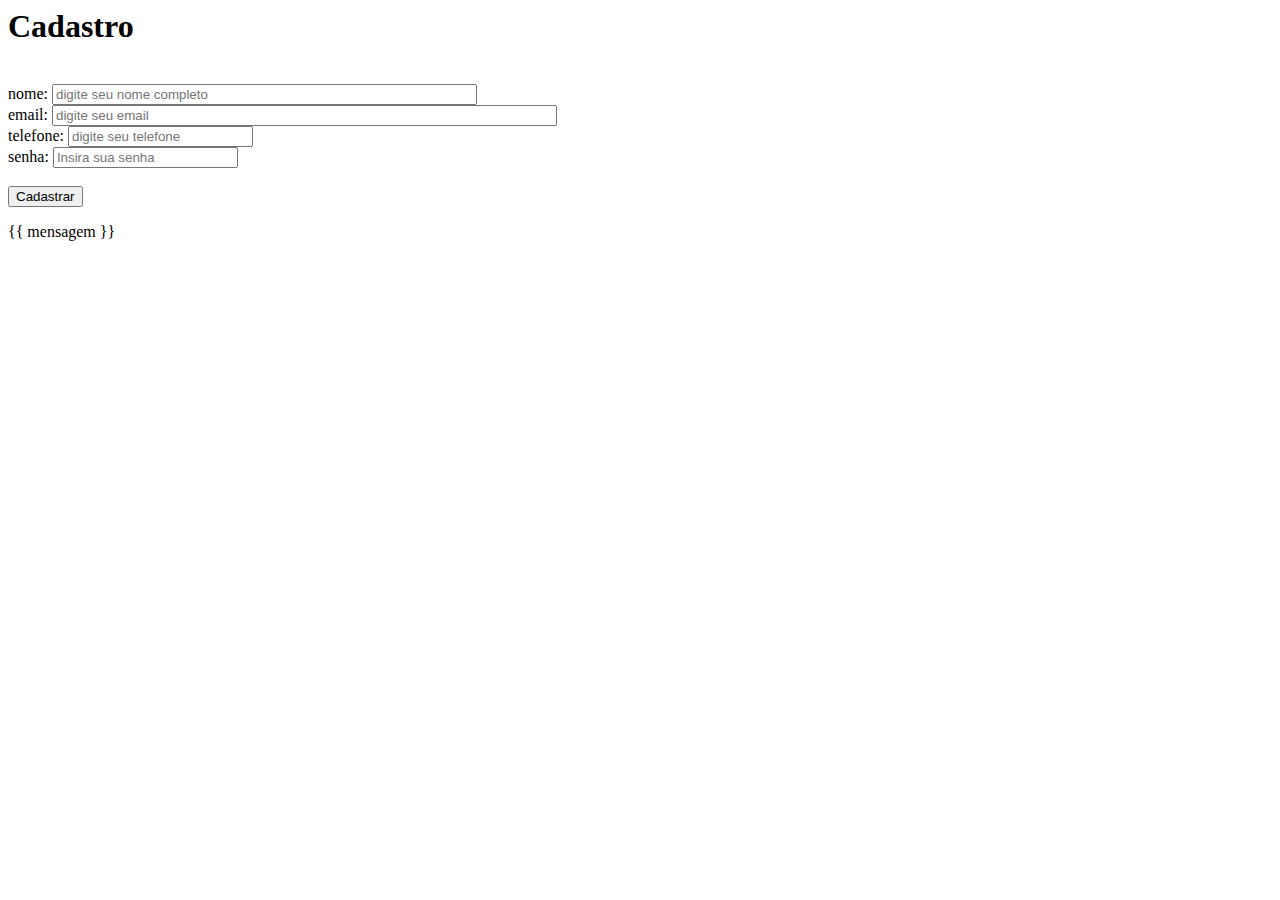
<file: src/app/cadastro/cadastro.component.html>
<body>
  <div class="conteudo">
    <div class="tela-cadastro">
      <h1>Cadastro</h1>
      <br />
      <label class="form-label">nome:</label>
      <input
        [(ngModel)]="obj.nome"
        type="text"
        id="nome"
        placeholder="digite seu nome completo"
        size="50"
        required
        pattern="[A-z\s]{6,100}"
        title="Informe somente letras"
        class="form-control"
        name="nome"
        [ngModelOptions]="{standalone: true}"
      /><br />
      <label class="form-label">email:</label>
      <input
      [(ngModel)]="obj.email"
        type="email"
        id="email"
        placeholder="digite seu email"
        size="60"
        required
        class="form-control"
        name="email"
        [ngModelOptions]="{standalone: true}"
      /><br />
      <label class="form-label">telefone:</label>
      <input
      [(ngModel)]="obj.telefone"
        type="text"
        id="telefone"
        placeholder="digite seu telefone"
        required
        pattern="[0-9]{4,5}-[0-9]{4}"
        class="form-control"
        title="Informe no padrão 99999-9999"
        name="telefone"
        [ngModelOptions]="{standalone: true}"
      /><br />
      <label class="form-label"> senha:</label>
      <input
      [(ngModel)]="obj.senha"
        type="password"
        id="senha"
        required
        pattern="[A-z0-9]{6,30}"
        class="form-control"
        placeholder="Insira sua senha"
        name="senha"
        [ngModelOptions]="{standalone: true}"
      /><br /><br />
      <div class="botoes">
        <button class="botao" (click)="gravar()">Cadastrar</button>
        <p>{{ mensagem }}</p>
      </div>
    </div>
  </div>
</body>
</file>
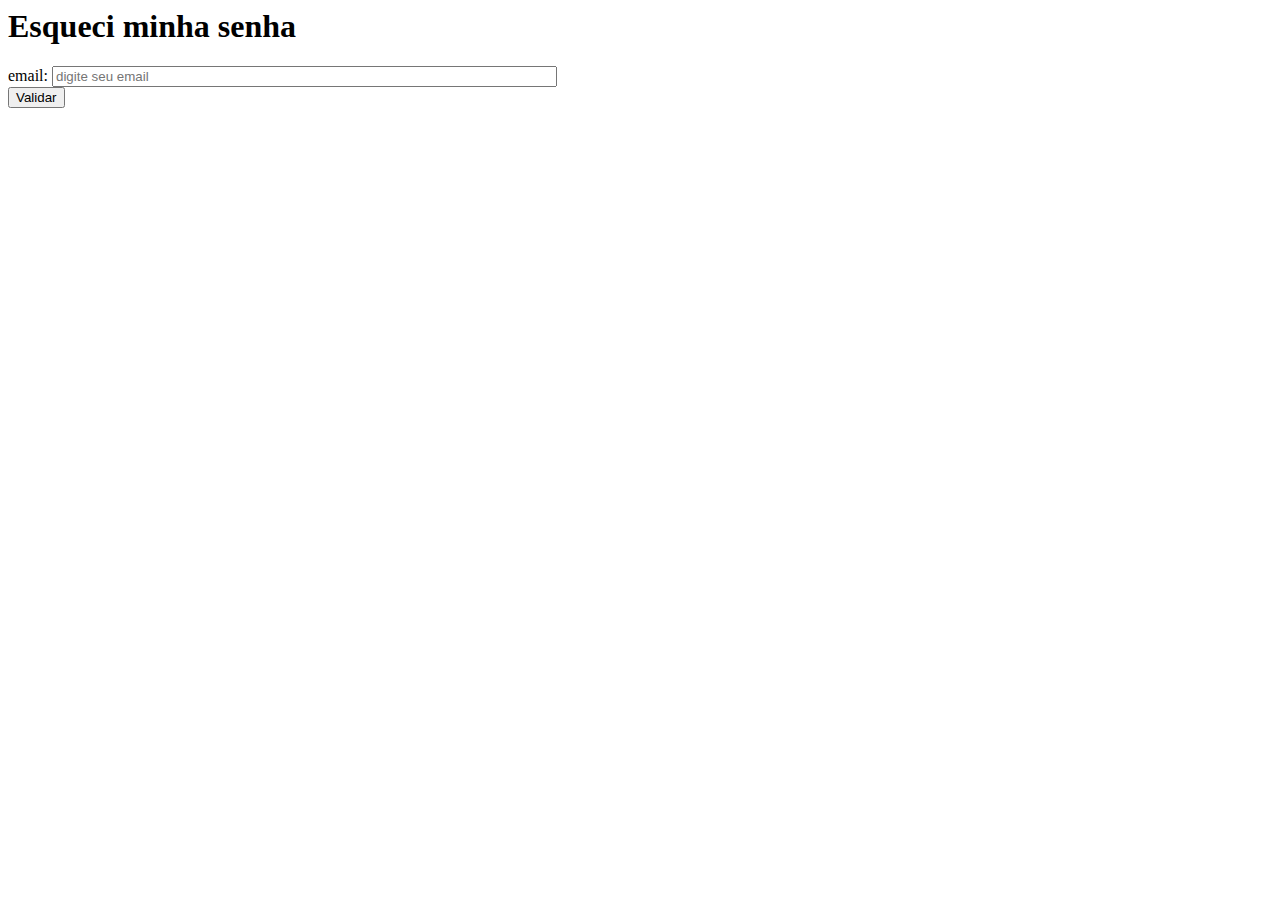
<file: src/app/esqueci/esqueci.component.html>
<body>
  <div class="conteudo">
    <div class="tela-esqueci">
      <h1>Esqueci minha senha</h1>
      <label class="form-label">email:</label>
      <input
        [(ngModel)]="obj.email"
        type="email"
        id="email"
        placeholder="digite seu email"
        size="60"
        required
        class="form-control"
        name="email"
        [ngModelOptions]="{ standalone: true }"
      />
      <div class="botoes">
        <button class="botao" (click)="verificar()">Validar</button>
      </div>
    </div>
  </div>
</body>
</file>
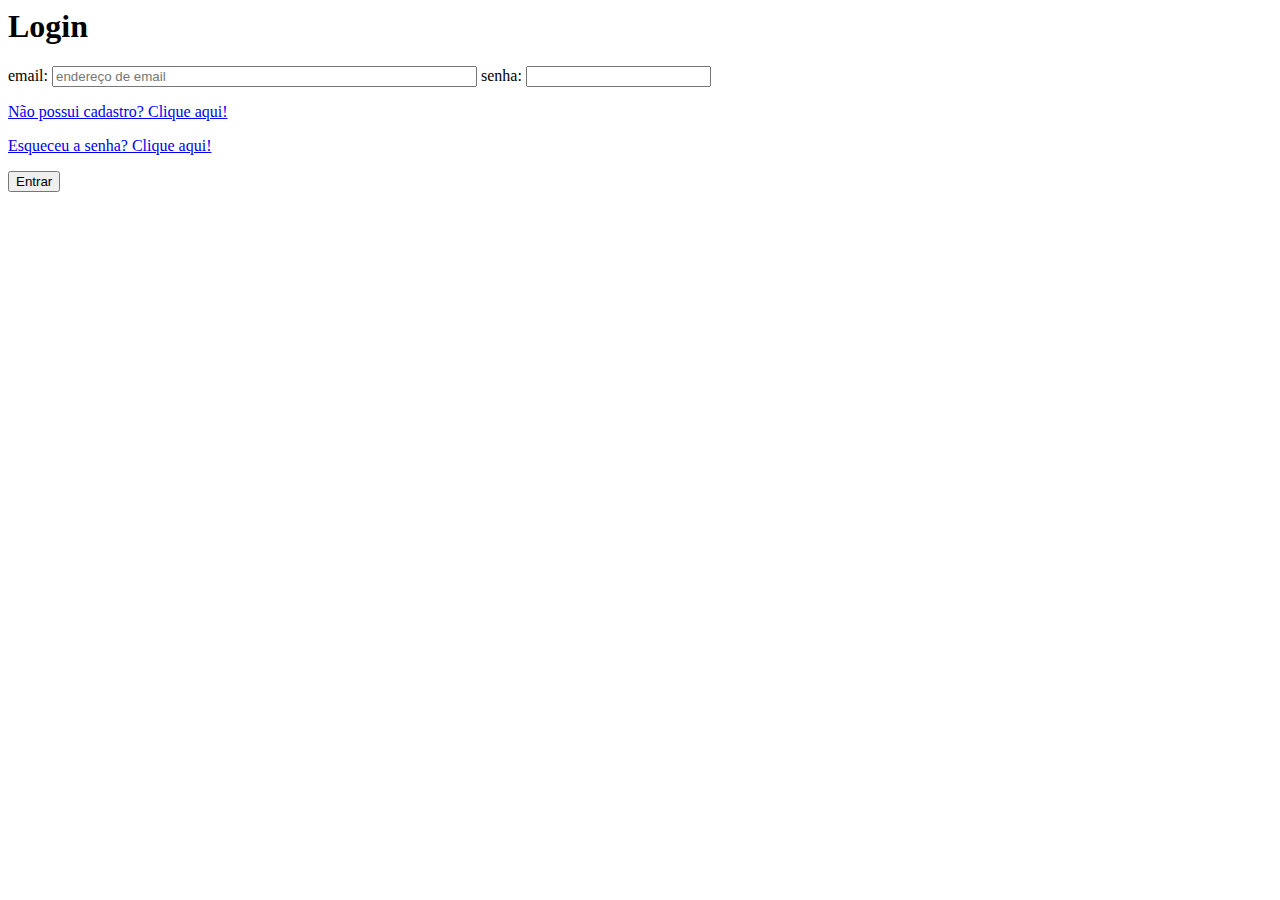
<file: src/app/login/login.component.html>
<body>
  <div class="conteudo">
    <div class="tela-login">
      <h1>Login</h1>
      <label class="form-label">email:</label>
      <input
        [(ngModel)]="obj.email"
        type="text"
        id="nome"
        placeholder="endereço de email"
        size="50"
        required
        pattern="[A-z\s]{6,100}"
        title="Informe somente letras"
        class="form-control"
        name="email"
        [ngModelOptions]="{ standalone: true }"
      />
      <label class="form-label">senha:</label>
      <input
        [(ngModel)]="obj.senha"
        type="password"
        id="senha"
        required
        pattern="[A-z0-9]{6,30}"
        class="form-control"
        name="senha"
        [ngModelOptions]="{ standalone: true }"
      />
      <a href="http://localhost:4200/cadastro">
        <p class="pergunta primeiro_link">Não possui cadastro? Clique aqui!</p>
      </a>
      <a href="http://localhost:4200/esqueci">
        <p class="pergunta">Esqueceu a senha? Clique aqui!</p>
      </a>
      <div class="botoes">
        <a>
          <button class="botao" (click)="fazerLogin()">Entrar</button>
        </a>
      </div>
    </div>
  </div>
</body>
</file>
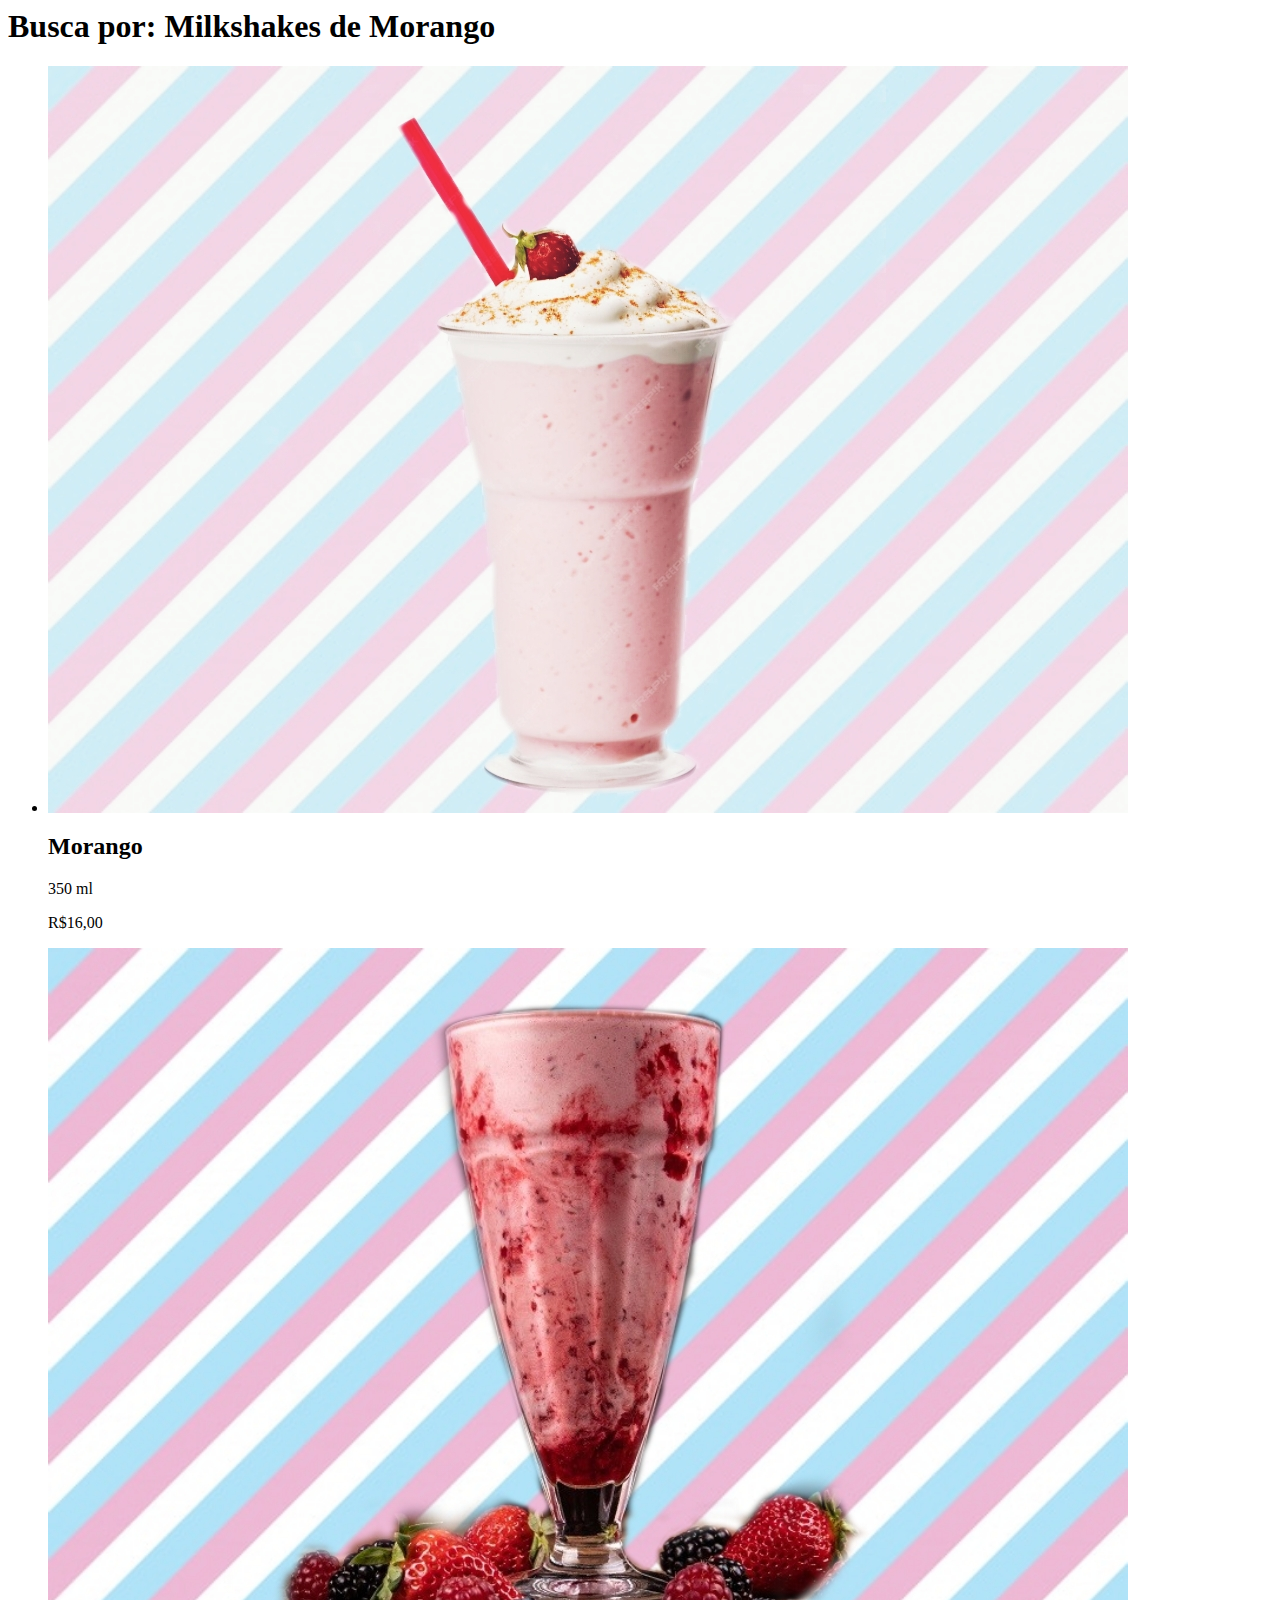
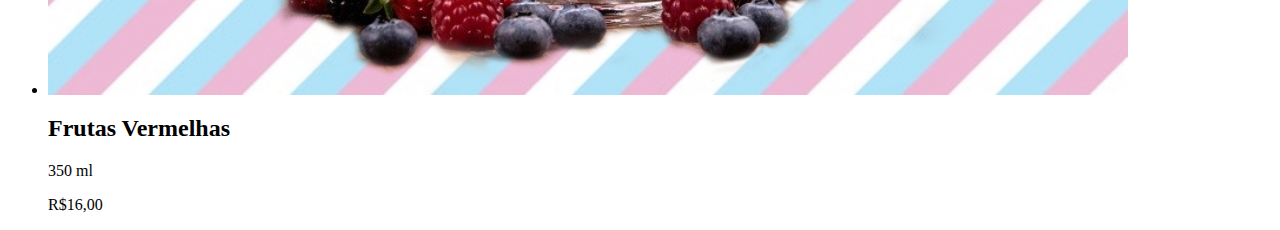
<file: src/app/produto-busca/produto-busca.component.html>
<body style="font-family: Comic Sans MS">
  <div class="conteudo">
    <h1>Busca por: Milkshakes de Morango</h1>
    <ul class="produtos row">
      <li class="cards">
        <a href="http://localhost:4200/produto-detalhe"
          ><img
            src="../../assets/imagens/milkshake6.jpeg"
            alt="Milkshake - Morango"
            class="milkshakes"
          />
        </a>
        <h2>Morango</h2>
        <p>350 ml</p>
        <p>R$16,00</p>
      </li>
      <li class="cards">
        <a href="http://localhost:4200/produto-detalhe"
          ><img
            src="../../assets/imagens/milkshake4.jpeg"
            alt="Milkshake - Frutas Vermelhas"
            class="milkshakes"
          />
        </a>
        <h2>Frutas Vermelhas</h2>
        <p>350 ml</p>
        <p>R$16,00</p>
      </li>
    </ul>
  </div>
</body>
</file>
